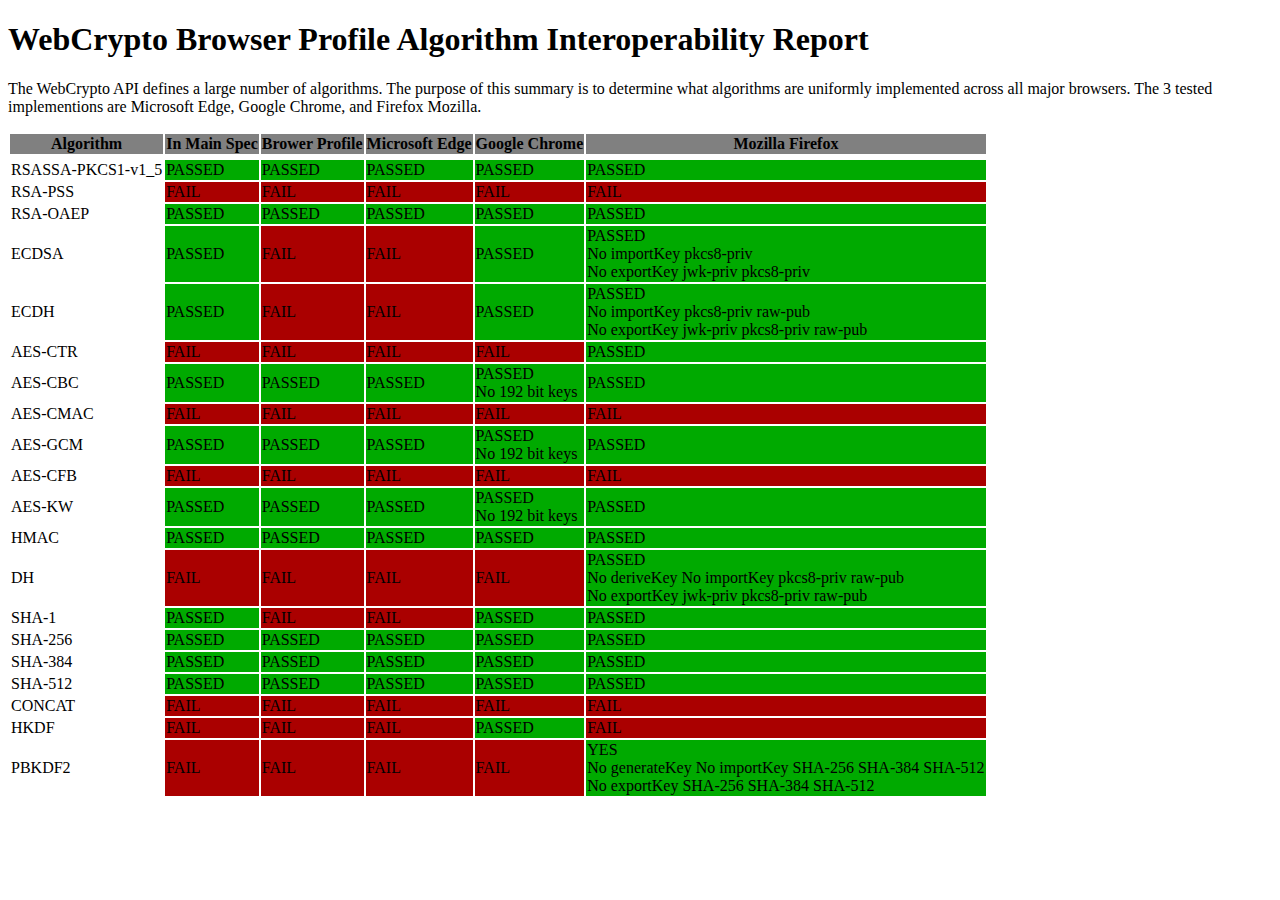
<file: PR-test-report.html>
<?xml version="1.0" encoding="utf-8"?>
<!DOCTYPE html PUBLIC "-//W3C//DTD XHTML 1.0 Strict//EN" "http://www.w3.org/TR/xhtml1/DTD/xhtml1-strict.dtd">
<html xmlns="http://www.w3.org/1999/xhtml" lang="en" xml:lang="en">
<head>
  <title>Summary of WebCrypto Tests</title>
  <style type="text/css">
    body {color: black; background: white;}
    .pass { background-color: #00aa00; }
    .fail { background-color: #aa0000; }
    th { background-color: grey; }
  </style>
</head>
<body>
  <div class="testreport">
  <h1>WebCrypto Browser Profile Algorithm Interoperability Report</h1>
    <p>The WebCrypto API defines a large number of algorithms. The purpose of this summary is to determine what algorithms are uniformly implemented across all major browsers. <!--This report was generated from the WebCrypto API test suite.--> The 3 tested implementions are Microsoft Edge, Google Chrome, and Firefox Mozilla. 
    </p>
   <table>
   <tbody>

<tr>
<th>Algorithm</th>
<th>In Main Spec</th>
<th>Brower Profile</th>  
<th>Microsoft Edge</th>
<th>Google Chrome</th>
<th>Mozilla Firefox</th>
</tr>
<tr class="testcase">
<td><tr class="testcase">
<td>RSASSA-PKCS1-v1_5 </td>
<td class="pass">PASSED</td>
<td class="pass">PASSED</td>
<td class="pass">PASSED</td>
<td class="pass">PASSED</td>
<td class="pass">PASSED</td>
</tr>
<tr class="testcase">
<td>RSA-PSS</td>
<td class="fail">FAIL</td>
<td class="fail">FAIL</td>
<td class="fail">FAIL</td>
<td class="fail">FAIL</td>
<td class="fail">FAIL</td>
</tr>
<tr class="testcase">
  <td>RSA-OAEP </td>
<td class="pass">PASSED</td>
<td class="pass">PASSED</td>
<td class="pass">PASSED</td>
<td class="pass">PASSED</td>
<td class="pass">PASSED</td>
</tr>
   <td>ECDSA</td>
<td class="pass">PASSED</td>
<td class="fail">FAIL</td>
<td class="fail">FAIL</td>
<td class="pass">PASSED</td>
<td class="pass">PASSED<br />No importKey pkcs8-priv <br />No exportKey jwk-priv pkcs8-priv<br/></td>
   </tr>
      <td>ECDH</td>
<td class="pass">PASSED</td>
<td class="fail">FAIL</td>
<td class="fail">FAIL</td>
<td class="pass">PASSED</td>
<td class="pass">PASSED<br />No importKey pkcs8-priv raw-pub<br /> No exportKey jwk-priv pkcs8-priv raw-pub</td>
  </tr>
  <td>AES-CTR</td>
<td class="fail">FAIL</td>
<td class="fail">FAIL</td>
<td class="fail">FAIL</td>
<td class="fail">FAIL</td>
  <td class="pass">PASSED</td>
</tr>
  <td>AES-CBC</td>
<td class="pass">PASSED</td>
<td class="pass">PASSED</td>
<td class="pass">PASSED</td>
  <td class="pass">PASSED<br />No 192 bit keys</td>
  <td class="pass">PASSED</td>
</tr>
  <td>AES-CMAC</td>
<td class="fail">FAIL</td>
<td class="fail">FAIL</td>
<td class="fail">FAIL</td>
<td class="fail">FAIL</td>
<td class="fail">FAIL</td>
  </tr>
  <td>AES-GCM</td>
<td class="pass">PASSED</td>
<td class="pass">PASSED</td>
<td class="pass">PASSED</td>
  <td class="pass">PASSED<br />No 192 bit keys</td>
  <td class="pass">PASSED</td>
</tr>
  <td>AES-CFB</td>
<td class="fail">FAIL</td>
<td class="fail">FAIL</td>
<td class="fail">FAIL</td>
<td class="fail">FAIL</td>
<td class="fail">FAIL</td>
</tr>
<td>AES-KW</td>
<td class="pass">PASSED</td>
<td class="pass">PASSED</td>
<td class="pass">PASSED</td>
<td class="pass">PASSED<br />No 192 bit keys</td>
<td class="pass">PASSED</td>
</tr>

<td>HMAC</td>
<td class="pass">PASSED</td>
<td class="pass">PASSED</td>
<td class="pass">PASSED</td>
<td class="pass">PASSED</td>
<td class="pass">PASSED</td>
</tr>

<td>DH</td>
<td class="fail">FAIL</td>
<td class="fail">FAIL</td>
<td class="fail">FAIL</td>
<td class="fail">FAIL</td>
<td class="pass">PASSED <br />No deriveKey No importKey pkcs8-priv raw-pub <br />No exportKey jwk-priv pkcs8-priv raw-pub </td>
</tr>

<td>SHA-1</td>
<td class="pass">PASSED</td>
<td class="fail">FAIL</td>
<td class="fail">FAIL</td>
<td class="pass">PASSED</td>
<td class="pass">PASSED</td>
</tr>

<td>SHA-256</td>
<td class="pass">PASSED</td>
<td class="pass">PASSED</td>
<td class="pass">PASSED</td>
<td class="pass">PASSED</td>
<td class="pass">PASSED</td>
</tr>

<td>SHA-384</td>
<td class="pass">PASSED</td>
<td class="pass">PASSED</td>
<td class="pass">PASSED</td>
<td class="pass">PASSED</td>
<td class="pass">PASSED</td>
</tr>

<td>SHA-512</td>
<td class="pass">PASSED</td>
<td class="pass">PASSED</td>
<td class="pass">PASSED</td>
<td class="pass">PASSED</td>
<td class="pass">PASSED</td>
</tr>

<td>CONCAT</td>
<td class="fail">FAIL</td>
<td class="fail">FAIL</td>
<td class="fail">FAIL</td>
<td class="fail">FAIL</td>
<td class="fail">FAIL</td>
</tr>

<td>HKDF</td>
<td class="fail">FAIL</td>
<td class="fail">FAIL</td>
<td class="fail">FAIL</td>
<td class="pass">PASSED</td>
<td class="fail">FAIL</td>
</tr>

<td>PBKDF2</td>
<td class="fail">FAIL</td>
<td class="fail">FAIL</td>
<td class="fail">FAIL</td>
<td class="fail">FAIL</td>
<td class="pass">YES<br />No generateKey No importKey SHA-256 SHA-384 SHA-512<br /> No exportKey SHA-256 SHA-384 SHA-512</td>
</tr>
  </tr>
  </tbody>
  </table>
  </div>
 </body>
</html>
</file>
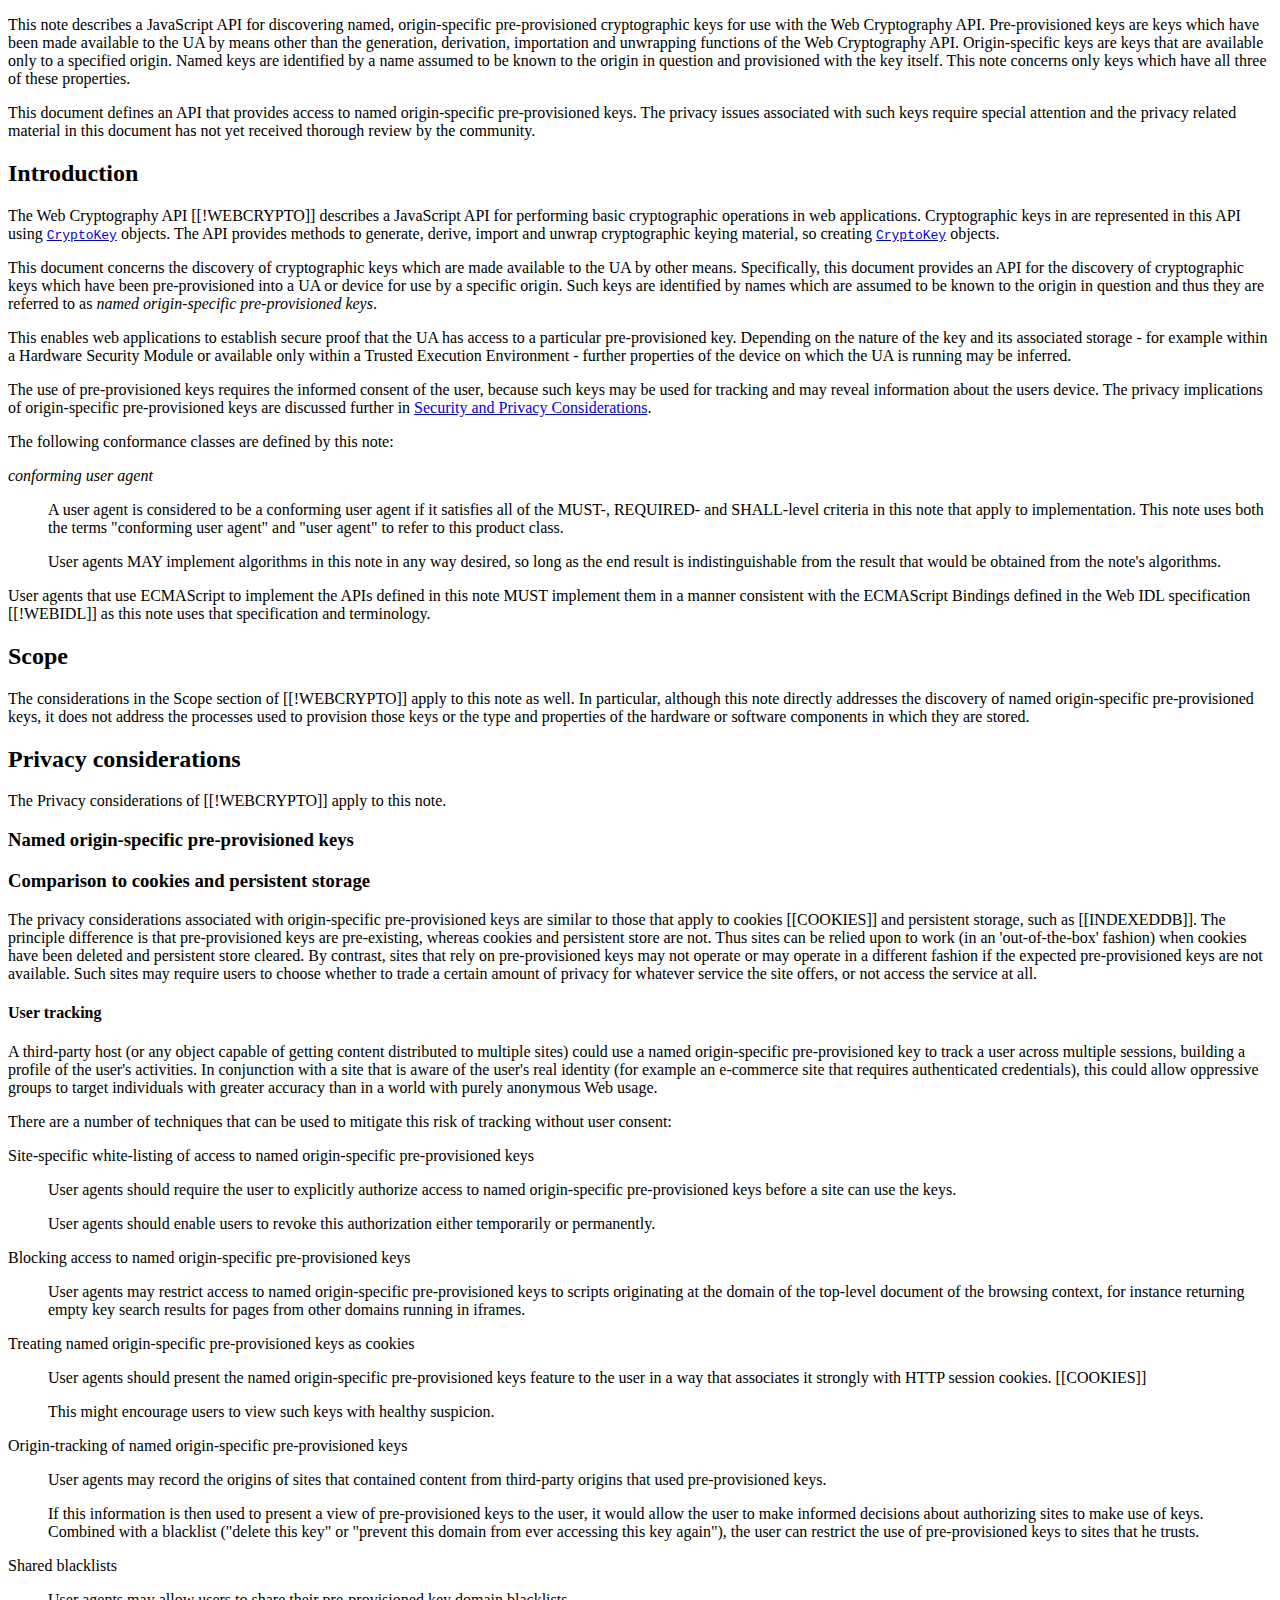
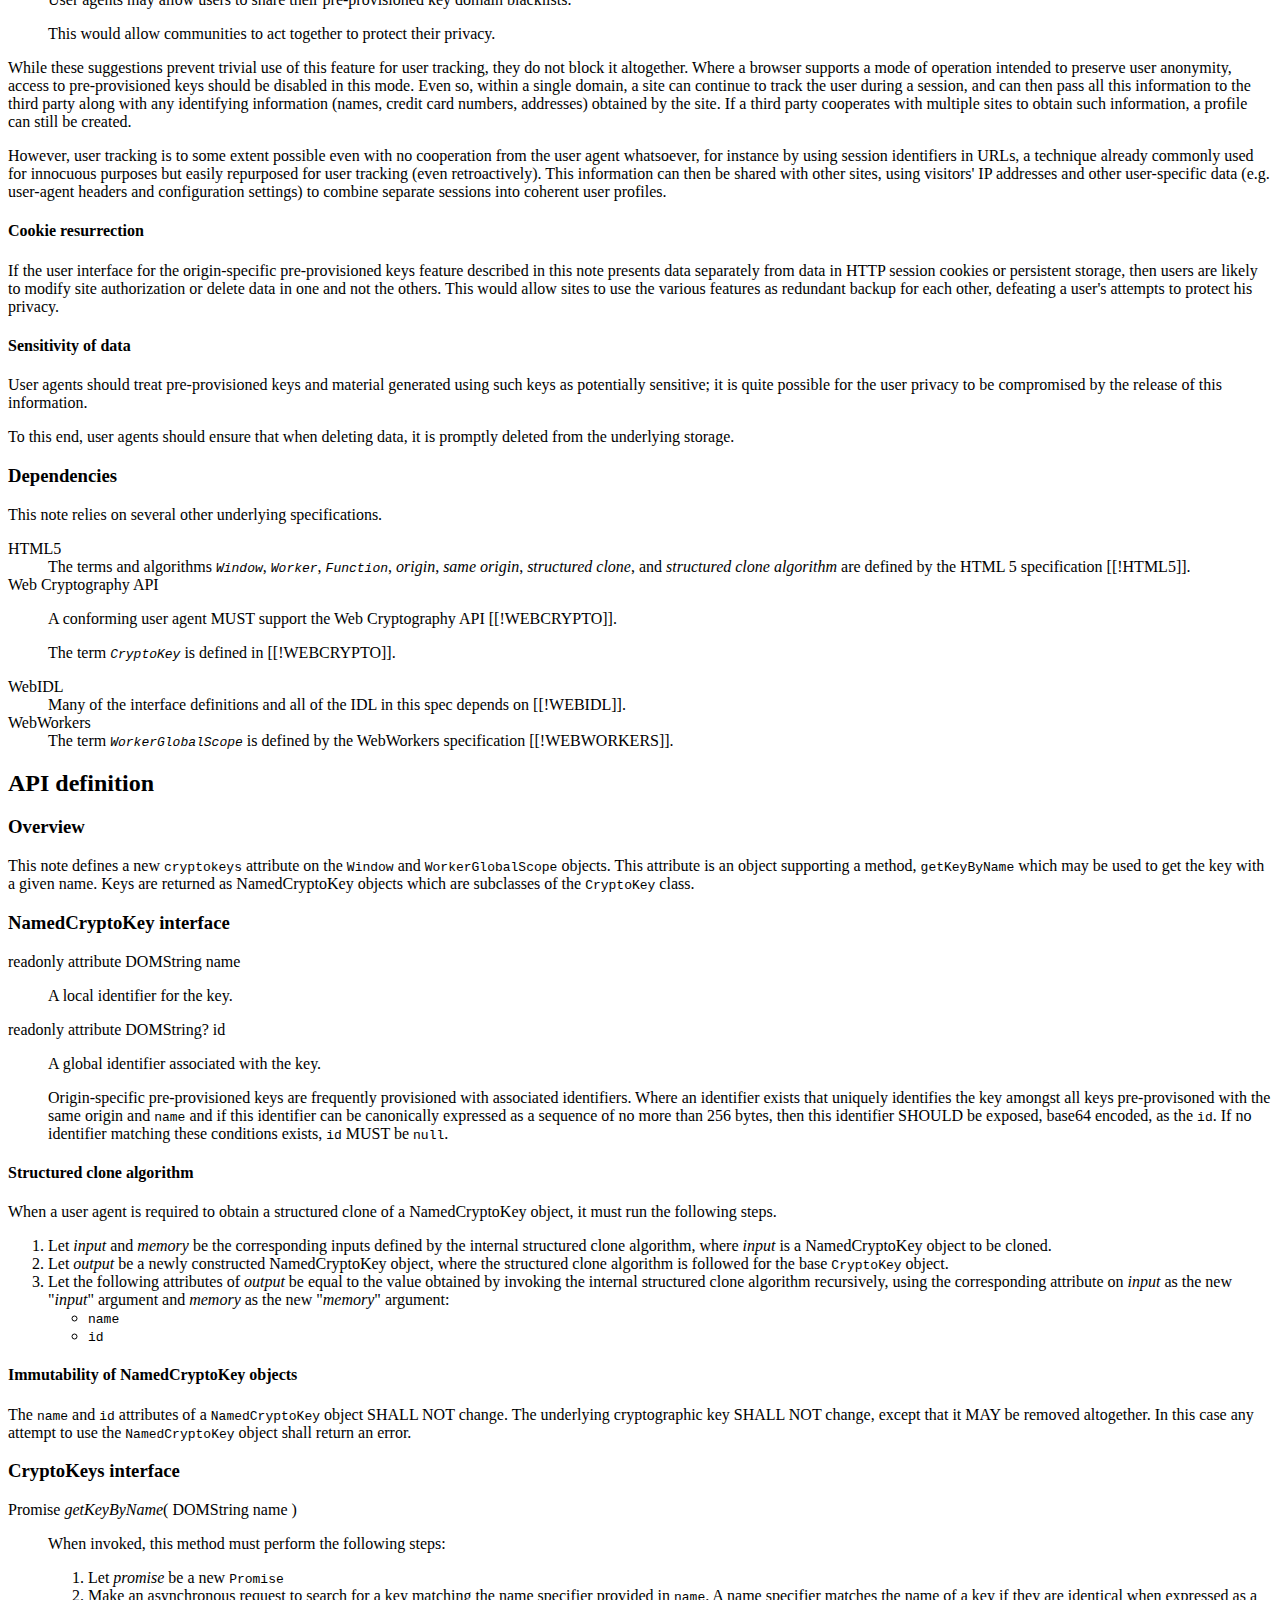
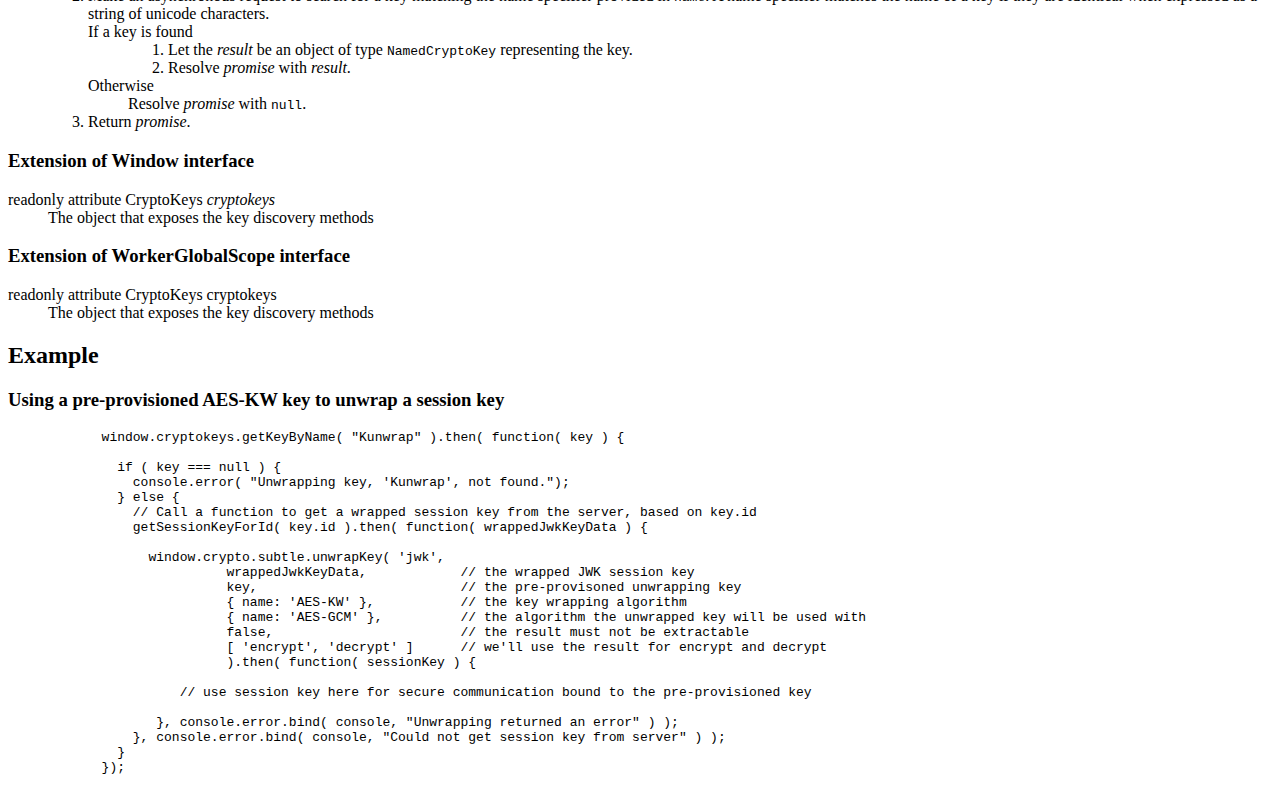
<file: keydiscovery/keydiscovery-respec.html>
<!DOCTYPE html>
<html>
  <head>
    <title>WebCrypto Key Discovery</title>
    <meta http-equiv='Content-Type' content='text/html;charset=utf-8'/>
    <style>
      table {
        border-collapse: collapse;
        border-spacing: 0px;
        margin-top: +1em;
        margin-bottom: +1em;
        border-color: black;
        font-family: "Courier New", Inconsolata, "Bitstream Charter";
        font-size: 90%;
      }
      th {
        background-color:DimGray;
        color:white;
        font-weight: normal;
      }
      .sub-th {
        background-color: Linen;
        font-style: italic;
      }
      .centered {
        text-align: center;
      }
      .first-column {
        background-color: Beige;
        font-weight: bold;
      }
      .excluded-first-column {
        background-color: DarkGray;
        text-decoration: line-through;
      }
    </style>
    
    <!-- 
      === NOTA BENE ===
      For the three scripts below, if your spec resides on dev.w3 you can check them
      out in the same tree and use relative links so that they'll work offline,
     -->
    <script src='https://www.w3.org/Tools/respec/respec-w3c-common' class='remove' async></script>
    <script type="text/javascript" class='remove'>
      var respecConfig = {  specStatus: "ED",
                            noRecTrack: true,
                            shortName: "webcrypto-key-discovery",
                            editors: [{ name: "Mark Watson", 
                                        mailto: "watsonm@netflix.com", 
                                        company: "Netflix", 
                                        companyURL: "http://www.netflix.com/"} ],
                            publishDate: "2016-03-23",
                            previousPublishDate:  "2013-01-08",
                            // edEnd:  "",
                            previousMaturity: "WD",
                            edDraftURI:   "https://w3c.github.io/webcrypto/KeyDiscovery.html",
                            wg:           "Web Cryptography WG",
                            wgURI:        "http://www.w3.org/2012/webcrypto/",
                            wgPublicList: "public-webcrypto",
                            wgPatentURI:  "http://www.w3.org/2004/01/pp-impl/54174/status",
                            localBiblio : { "WEBCRYPTO" : "Ryan Sleevi, Mark Watson <a href=\"http://www.w3.org/TR/WebCryptoAPI/\"><cite>Web Cryptography API.</cite></a> URL: <a href=\"http://www.w3.org/TR/WebCryptoAPI/\">http://www.w3.org/TR/WebCryptoAPI/</a> "},
                            otherLinks: [ { key: "Participate", data: [
                                { value: "Submit a comment", href: "mailto:public-webcrypto-comments@w3.org" },
                                { value: "We are on GitHub", href: "https://github.com/w3c/webcrypto" },
                                { value: "See existing bugs", href: "https://github.com/w3c/webcrypto/issues" } ] } ]
                        };
    </script>
  </head>
  <body>
    <section id='abstract'>
      <p>This note describes a JavaScript API for discovering named, origin-specific pre-provisioned
      cryptographic keys for use with the Web Cryptography API. Pre-provisioned keys are keys which have been made
      available to the UA by means other than the generation, derivation, importation and unwrapping functions of the
      Web Cryptography API. Origin-specific keys are keys that are available only to a specified origin. Named keys
      are identified by a name assumed to be known to the origin in question and provisioned with the key itself.
      This note concerns only keys which have all three of these properties.
      </p>
    </section>
    
    <section id="sotd">
      <p>This document defines an API that provides access to named origin-specific pre-provisioned keys.
      The privacy issues associated with such keys require special attention and
      the privacy related material in this document has not yet received thorough review by the community.</p>
    </section>
    
    <section class="informative">
      <h2>Introduction</h2>
      <p>
        The Web Cryptography API [[!WEBCRYPTO]] describes a JavaScript API for performing basic cryptographic
        operations in web applications. Cryptographic keys in are represented in this API using
        <a href='http://www.w3.org/TR/WebCryptoAPI/#cryptokey-interface'><code>CryptoKey</code></a> objects. The API provides methods to generate, derive, import and unwrap cryptographic
        keying material, so creating <a href='http://www.w3.org/TR/WebCryptoAPI/#key-interface'><code>CryptoKey</code></a> objects.
      </p>
      <p>This document concerns the discovery of cryptographic keys which are made available to the UA by other means.
        Specifically, this document provides an API for the discovery of cryptographic keys which have been pre-provisioned
         into a UA or device for use by a specific origin. Such keys are identified by names which are assumed to be known to 
         the origin in question and thus they are referred to as <dfn>named origin-specific pre-provisioned keys</dfn>.</p>
      <p>This enables web applications to establish secure proof that the UA has access to a particular
        pre-provisioned key. Depending on the nature of the key and its associated storage - for example within
        a Hardware Security Module or available only within a Trusted Execution Environment - further properties of the
        device on which the UA is running may be inferred.</p>
      <p>The use of pre-provisioned keys requires the informed consent of the user, because such keys may be used for tracking
      and may reveal information about the users device. The privacy implications of origin-specific pre-provisioned
      keys are discussed further in <a href="#privacy-considerations">Security and Privacy Considerations</a>.
      </p>
    </section>
    
    <section id="conformance">
      
      <p>
          The following conformance classes are defined by this note:
        </p>
        <dl>
          <dt><dfn>conforming user agent</dfn></dt>
          <dd>
            <p>
              A user agent is considered to be a conforming user agent
              if it satisfies all of the MUST-, REQUIRED- and SHALL-level
              criteria in this note that apply to implementation. This note
              uses both the terms "conforming user agent" and "user agent" to refer to this
              product class.
            </p>
            <p>
              User agents MAY implement algorithms in this
              note in any way desired, so long as the end result is indistinguishable
              from the result that would be obtained from the note's algorithms.
            </p>
          </dd>         
        </dl>
        <p>
          User agents that use ECMAScript to implement the APIs defined in this note
          MUST implement them in a manner consistent with the
          ECMAScript Bindings defined in the Web IDL specification [[!WEBIDL]]
          as this note uses that specification and terminology.
        </p>
      
    </section>
    
    <section id="scope" class="informative">
      <h2>Scope</h2>
      <p>The considerations in the Scope section of [[!WEBCRYPTO]] apply to this note as well. In particular, although this note directly addresses the discovery of <a>named origin-specific pre-provisioned keys</a>, it does not address the processes used to provision those keys or the type and properties of the hardware or software components in which they are stored.</p>
    </section>
    <section class="informative">
      <h2>Privacy considerations</h2>
      <p>The Privacy considerations of [[!WEBCRYPTO]] apply to this note.</p>
      <section>
        <h3>Named origin-specific pre-provisioned keys</h3>
        <section><h3>Comparison to cookies and persistent storage</h3>
        <p>The privacy considerations associated with origin-specific pre-provisioned keys are similar to those that apply to cookies [[COOKIES]] and persistent storage, such as [[INDEXEDDB]]. The principle difference is that pre-provisioned keys are pre-existing, whereas cookies and persistent store are not. Thus sites can be relied upon to work (in an 'out-of-the-box' fashion) when cookies have been deleted and persistent store cleared. By contrast, sites that rely on pre-provisioned keys may not operate or may operate in a different fashion if the expected pre-provisioned keys are not available. Such sites may require users to choose whether to trade a certain amount of privacy for whatever service the site offers, or not access the service at all.</p></section>
        
        <section>
          <h4>User tracking</h4>
  
          <p>A third-party host (or any object capable of getting content distributed to multiple sites) could use a named origin-specific pre-provisioned key to track a user across multiple sessions, building a profile of the user's activities. In conjunction with a site that is aware of the user's real identity (for example an e-commerce site that requires authenticated credentials), this could allow oppressive groups to target individuals with greater accuracy than in a world with purely anonymous Web usage.</p>
          
          <p>There are a number of techniques that can be used to mitigate this risk of tracking without user consent:
            <dl>
              <dt>Site-specific white-listing of access to named origin-specific pre-provisioned keys</dt>
              <dd><p>User agents should require the user to explicitly authorize access to named origin-specific pre-provisioned keys before a site can use the keys.</p>
              <p>User agents should enable users to revoke this authorization either temporarily or permanently.</p></dd>
              <dt>Blocking access to named origin-specific pre-provisioned keys</dt>
                <dd><p>User agents may restrict access to named origin-specific pre-provisioned keys to scripts originating at the domain of the top-level document of the browsing context, for instance returning empty key search results for pages from other domains running in iframes.</p></dd>
                
              <dt>Treating named origin-specific pre-provisioned keys as cookies</dt>
              <dd>
                <p>User agents should present the named origin-specific pre-provisioned keys feature to the user in a way that associates it strongly with HTTP session cookies. [[COOKIES]]</p>
              
                <p>This might encourage users to view such keys with healthy suspicion.</p>
              </dd>
              <dt>Origin-tracking of named origin-specific pre-provisioned keys</dt>
              <dd>
                <p>User agents may record the origins of sites that contained content from third-party origins that used pre-provisioned keys.</p>
              
                <p>If this information is then used to present a view of pre-provisioned keys to the user, it would allow the user to make informed decisions about authorizing sites to make use of keys. Combined with a blacklist ("delete this key" or "prevent this domain from ever accessing this key again"), the user can restrict the use of pre-provisioned keys to sites that he trusts.</p></dd>
              <dt>Shared blacklists</dt>
              <dd>
                <p>User agents may allow users to share their pre-provisioned key domain blacklists.</p>
              
                <p>This would allow communities to act together to protect their privacy.</p>
              </dd>
            </dl>
          </p>
          <p>While these suggestions prevent trivial use of this feature for user tracking, they do not block it altogether. Where a browser supports a mode of operation intended to preserve user anonymity, access to pre-provisioned keys should be disabled in this mode. Even so, within a single domain, a site can continue to track the user during a session, and can then pass all this information to the third party along with any identifying information (names, credit card numbers, addresses) obtained by the site. If a third party cooperates with multiple sites to obtain such information, a profile can still be created.</p>
  
          <p>However, user tracking is to some extent possible even with no cooperation from the user agent whatsoever, for instance by using session identifiers in URLs, a technique already commonly used for innocuous purposes but easily repurposed for user tracking (even retroactively). This information can then be shared with other sites, using visitors' IP addresses and other user-specific data (e.g. user-agent headers and configuration settings) to combine separate sessions into coherent user profiles.</p>
        </section>
        <section>
          <h4>Cookie resurrection</h4>
  
          <p>If the user interface for the origin-specific pre-provisioned keys feature described in this note presents data separately from data in HTTP session cookies or persistent storage, then users are likely to modify site authorization or delete data in one and not the others. This would allow sites to use the various features as redundant backup for each other, defeating a user's attempts to protect his privacy.</p>
        </section>
        <section>
          <h4>Sensitivity of data</h4>
  
          <p>User agents should treat pre-provisioned keys and material generated using such keys as potentially sensitive; it is quite possible for the user privacy to be compromised by the release of this information.</p>
  
          <p>To this end, user agents should ensure that when deleting data, it is promptly deleted from the underlying storage.</p>
        </section>
      </section>
    </section>
    
    <section class="section" id="dependencies">
      <h3>Dependencies</h3>
      <p>
        This note relies on several other underlying specifications.
      </p>
      <dl>
        <dt>HTML5</dt>
        <dd>The terms and algorithms
          <dfn><code>Window</code></dfn>,
          <dfn><code>Worker</code></dfn>,
          <dfn><code>Function</code></dfn>,
          <dfn>origin</dfn>, <dfn>same origin</dfn>, <dfn>structured clone</dfn>,
          and <dfn>structured clone algorithm</dfn> are defined by the HTML 5 
          specification [[!HTML5]].
        </dd>
        <dt>Web Cryptography API</dt>
        <dd><p>A <a>conforming user agent</a> MUST support the Web Cryptography API [[!WEBCRYPTO]].</p>
          <p>The term <dfn><code>CryptoKey</code></dfn> is defined in [[!WEBCRYPTO]].</p>
        </dd>
        <dt>WebIDL</dt>
        <dd>Many of the interface definitions and all of the IDL in this spec depends on [[!WEBIDL]].</dd>
        <dt>WebWorkers</dt>
        <dd>The term <dfn><a class="externalDFN"><code>WorkerGlobalScope</code></a></dfn> is defined by
        the WebWorkers specification [[!WEBWORKERS]].</dd>
      </dl>
    </section>

    <section>
      <h2>API definition</h2>
      <section class="informative"><h3>Overview</h3>
      <p>This note defines a new <a data-lt="cryptokeys"><code>cryptokeys</code></a> attribute on the <a><code>Window</code></a> and <a><code>WorkerGlobalScope</code></a>
        objects. This attribute is an object supporting a method, <a data-lt="getKeyByName"><code>getKeyByName</code></a> which may be used to get the key with a given name. Keys are
        returned as <a>NamedCryptoKey</a> objects which are subclasses of the <a><code>CryptoKey</code></a> class.</p></section>
      
      <section><h3>NamedCryptoKey interface</h3>
        <dl title="interface NamedCryptoKey : CryptoKey" class="idl">
          <dt>readonly attribute DOMString name</dt>
          <dd><p>A local identifier for the key.</p></dd>
          <dt>readonly attribute DOMString? id</dt>
          <dd>
            <p>A global identifier associated with the key.</p>
            <p>Origin-specific pre-provisioned keys are frequently provisioned with associated identifiers. Where an identifier exists that uniquely identifies the key amongst all keys pre-provisoned with the same <a>origin</a> and <a><code>name</code></a> and if this identifier can be canonically expressed as a sequence of no more than 256 bytes, then this identifier SHOULD be exposed, base64 encoded, as the <a><code>id</code></a>. If no identifier matching these conditions exists, <a><code>id</code></a> MUST be <code>null</code>.</p>
          </dd>
        </dl>
        <section><h4>Structured clone algorithm</h4>
        <p>When a user agent is required to obtain a <a>structured clone</a> of a <a>NamedCryptoKey</a> object, it must run the following steps.</p>
        <ol>
          <li>Let <var>input</var> and <var>memory</var> be the corresponding inputs defined by the <a data-lt="structured clone algorithm">internal structured clone algorithm</a>, where <var>input</var> is a <a>NamedCryptoKey</a> object to be cloned.</li>
          <li>Let <var>output</var> be a newly constructed <a>NamedCryptoKey</a> object, where the structured clone algorithm is followed for the base <code>CryptoKey</code> object.</li>
          <li>Let the following attributes of <var>output</var> be equal to the value obtained by invoking the internal structured clone algorithm recursively, using  the corresponding attribute on <var>input</var> as the new "<var>input</var>" argument and <var>memory</var> as the new "<var>memory</var>" argument:
            <ul>
              <li><code>name</code></li>
              <li><code>id</code></li>
            </ul></li>
        </ol>
        </section>

        <section><h4>Immutability of NamedCryptoKey objects</h4>
          <p>The <code>name</code> and <code>id</code> attributes of a <a><code>NamedCryptoKey</code></a> object SHALL NOT change. The underlying cryptographic key SHALL NOT change, except that it MAY be removed altogether. In this case any attempt to use the <a><code>NamedCryptoKey</code></a> object shall return an error.</p>
        </section>
      </section>
      <section><h3>CryptoKeys interface</h3>
        <dl title="[NoInterfaceObject,Exposed=Window,Worker] interface CryptoKeys" class="idl">
          <dt>Promise <dfn>getKeyByName</dfn>( DOMString name )</dt>
          <dd>
            <p>When invoked, this method must perform the following steps:
              <ol>
                <li>Let <var>promise</var> be a new <a><code>Promise</code></a>
                <li>Make an asynchronous request to search for a key matching the name specifier provided in <code>name</code>. A name specifier matches the name of a key if they are identical when expressed as a string of unicode characters.
                  <dl class="switch">
                    <dt>If a key is found</dt>
                    <dd>
                      <ol>
                        <li>Let the <var>result</var> be an object of type <code>NamedCryptoKey</code> representing the key.</li>
                        <li>Resolve <var>promise</var> with <var>result</var>.</li>
                      </ol>
                    </dd>
                    <dt>Otherwise</dt>
                    <dd>Resolve <var>promise</var> with <code>null</code>.
                  </dl>
                </li>
                <li>Return <var>promise</var>.</li>
              </ol>
            </p>
          </dd>
        </dl>
      </section>
      
      <section><h3>Extension of Window interface</h3>
      <dl title="partial interface Window" class="idl">
        <dt>readonly attribute CryptoKeys <dfn>cryptokeys</dfn></dt>
        <dd>The object that exposes the key discovery methods</dd>
      </dl></section>
      
      <section><h3>Extension of WorkerGlobalScope interface</h3>
      <dl title="partial interface WorkerGlobalScope" class="idl">
        <dt>readonly attribute CryptoKeys cryptokeys</dt>
        <dd>The object that exposes the key discovery methods</dd>
      </dl></section>
    </section>
    
    <section>
      <h2>Example</h2>
      <section>
        <h3>Using a pre-provisioned AES-KW key to unwrap a session key</h3>
          <pre class="example">
            window.cryptokeys.getKeyByName( "Kunwrap" ).then( function( key ) {
            
              if ( key === null ) {
                console.error( "Unwrapping key, 'Kunwrap', not found.");
              } else {
                // Call a function to get a wrapped session key from the server, based on key.id
                getSessionKeyForId( key.id ).then( function( wrappedJwkKeyData ) {
                  
                  window.crypto.subtle.unwrapKey( 'jwk',
                            wrappedJwkKeyData,            // the wrapped JWK session key
                            key,                          // the pre-provisoned unwrapping key
                            { name: 'AES-KW' },           // the key wrapping algorithm
                            { name: 'AES-GCM' },          // the algorithm the unwrapped key will be used with
                            false,                        // the result must not be extractable
                            [ 'encrypt', 'decrypt' ]      // we'll use the result for encrypt and decrypt
                            ).then( function( sessionKey ) {
                            
                      // use session key here for secure communication bound to the pre-provisioned key
                            
                   }, console.error.bind( console, "Unwrapping returned an error" ) );
                }, console.error.bind( console, "Could not get session key from server" ) );
              }
            });
          </pre>
      </section>
    </section>
    <!--
    <section class='appendix'>
      <h2>Acknowledgements</h2>
      <p>
        Many thanks to ...
      </p>
    </section>
    -->
  </body>
</html>
</file>
